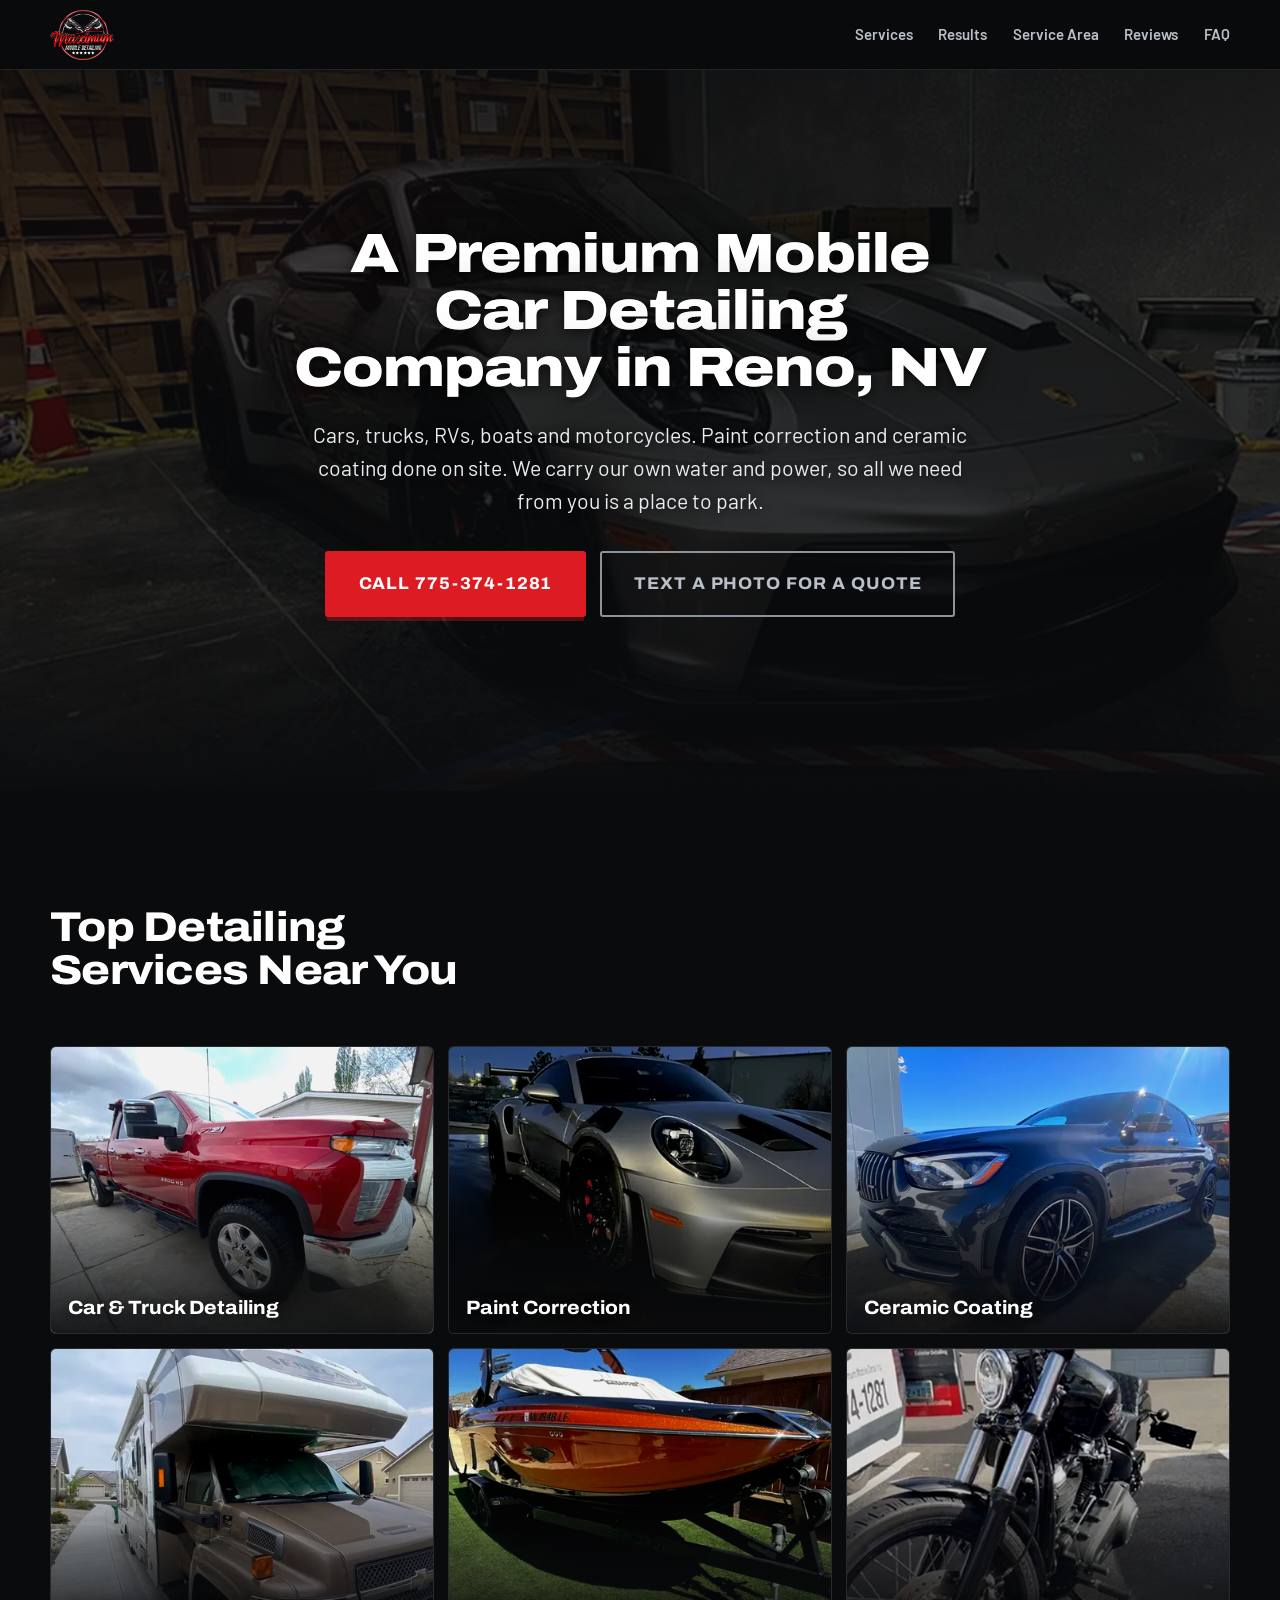
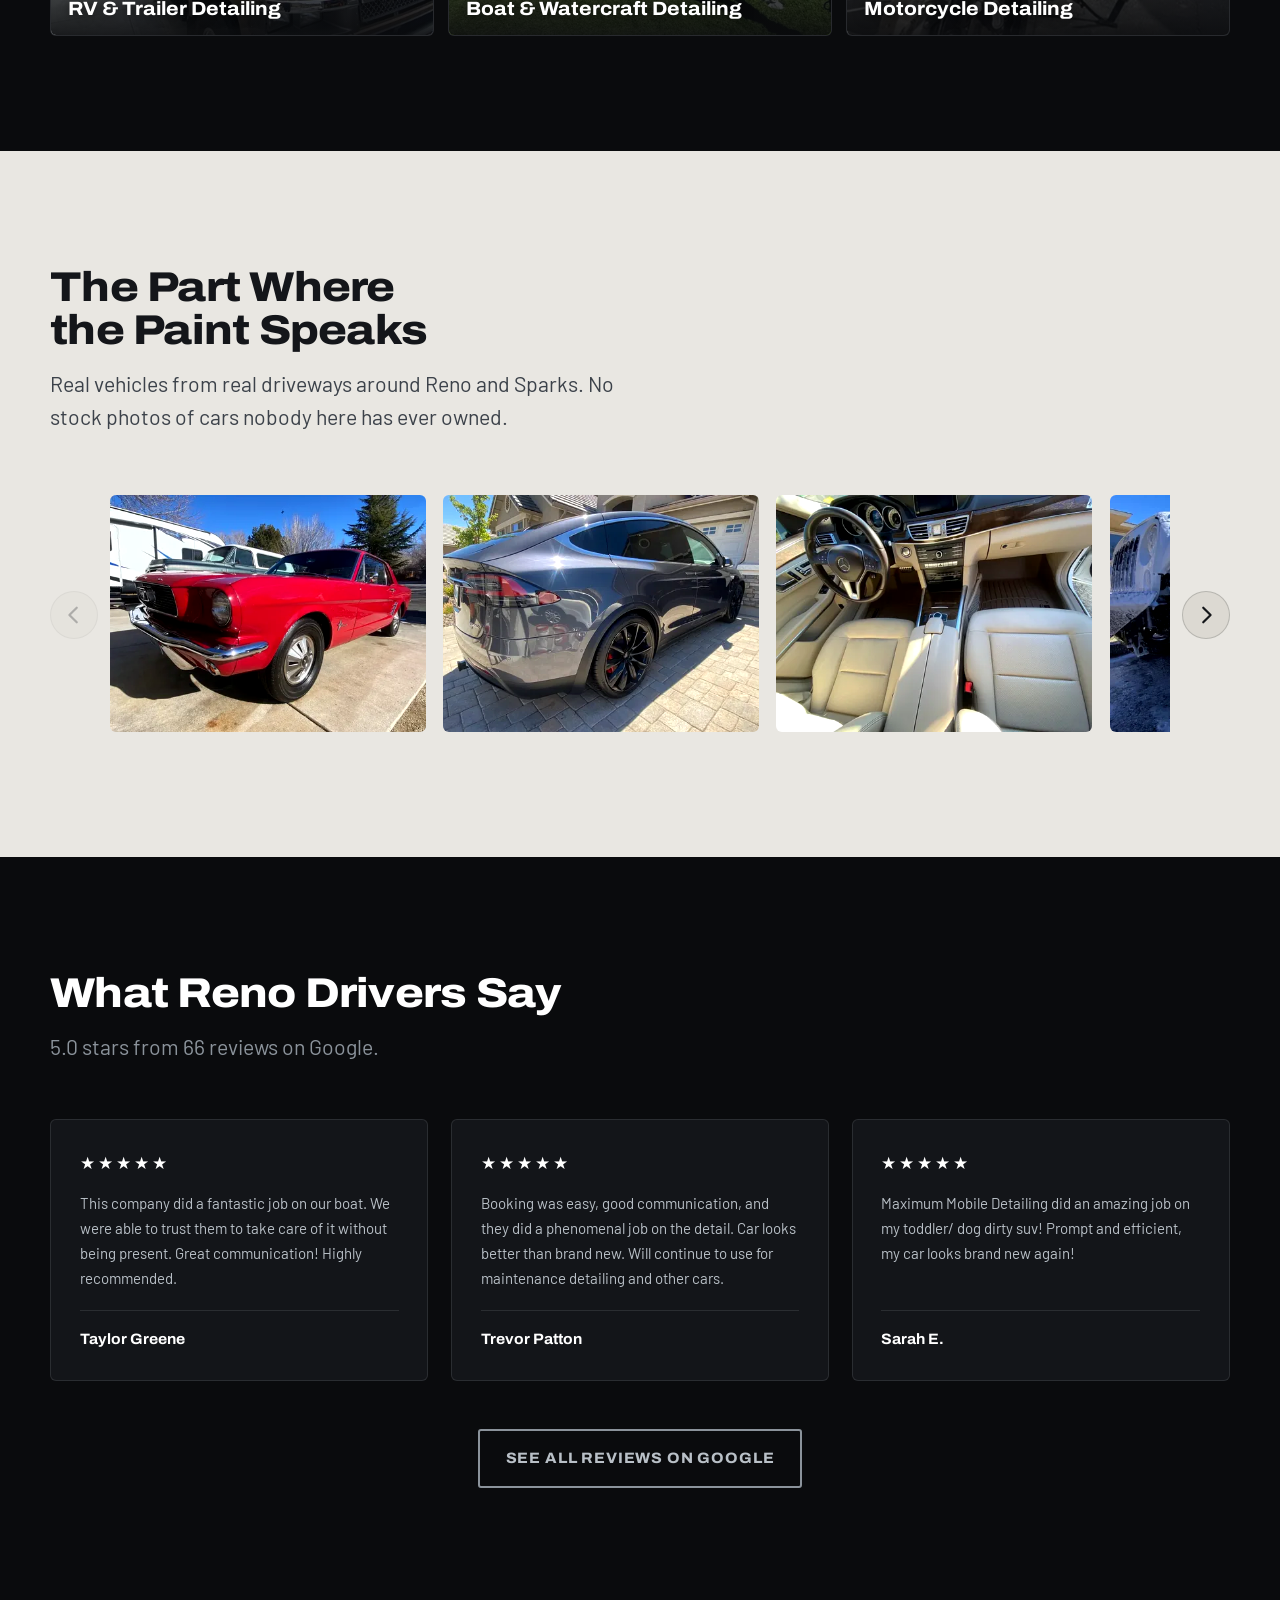
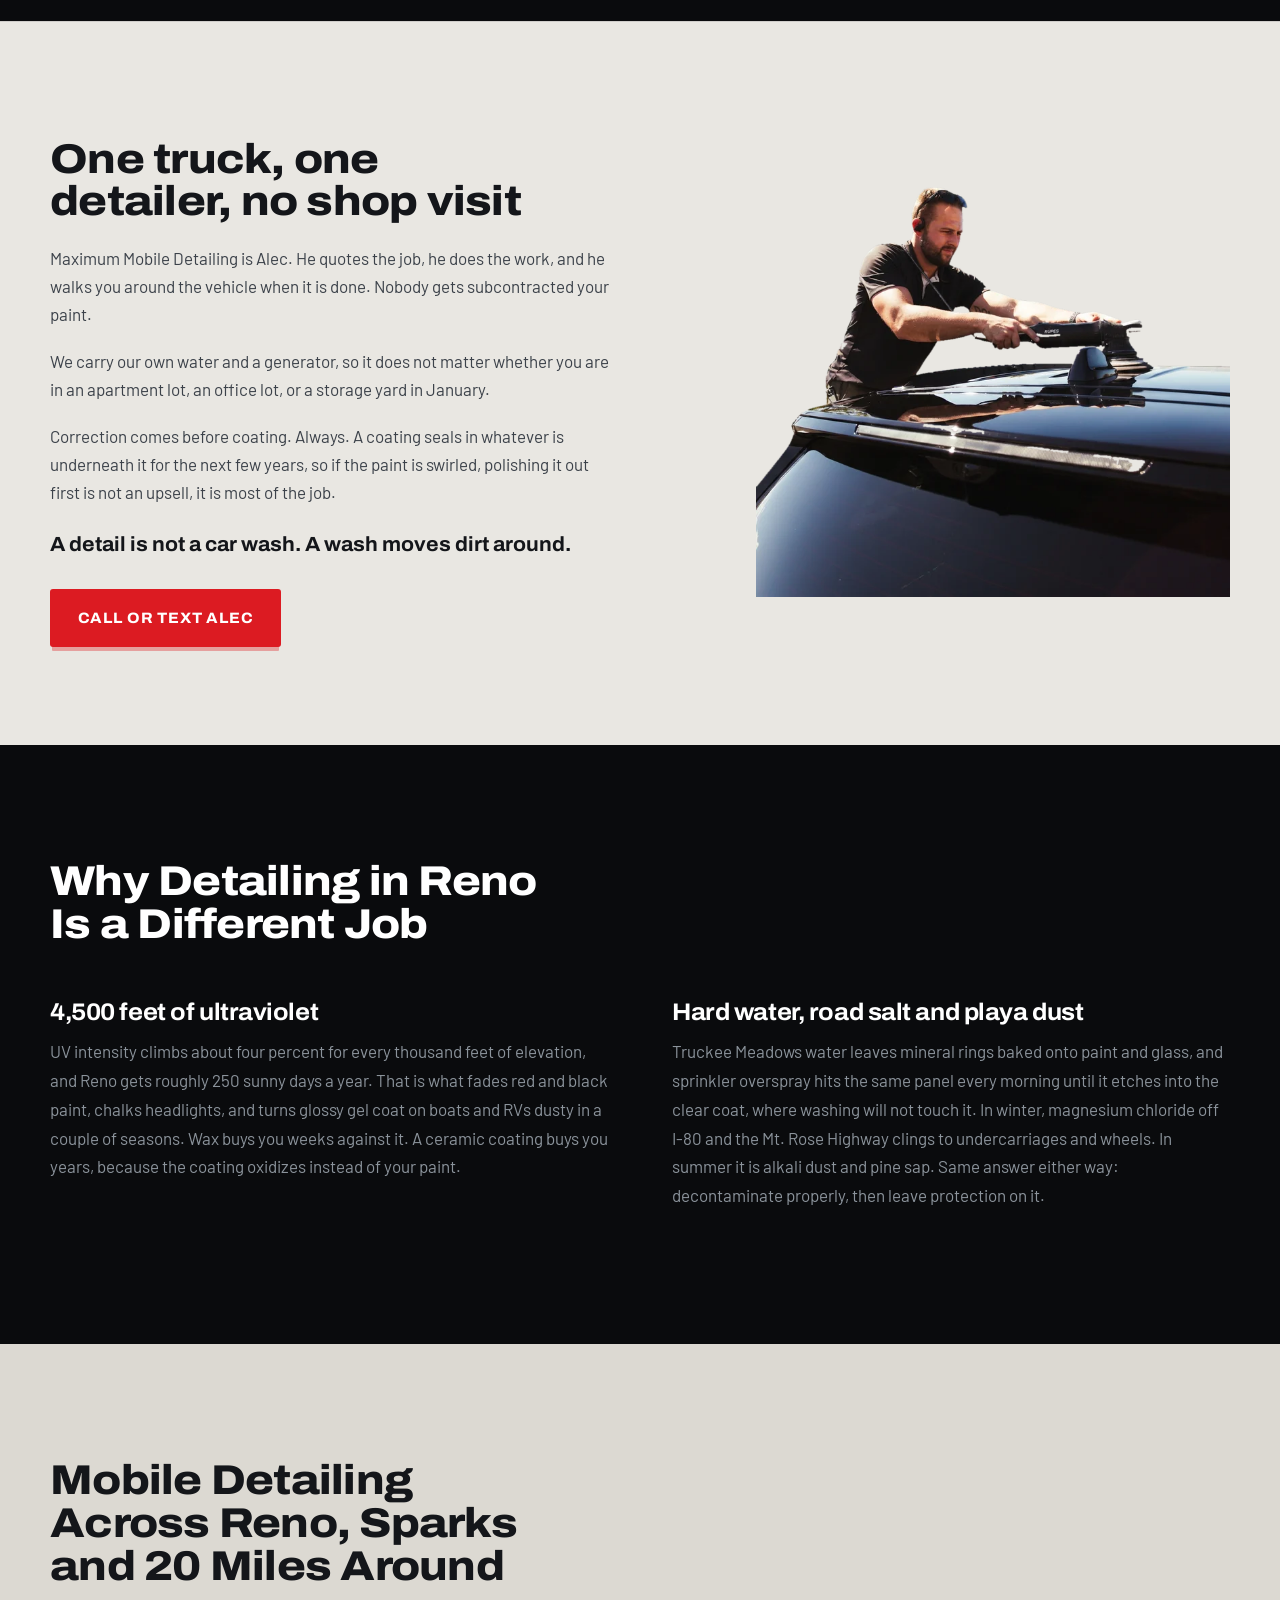
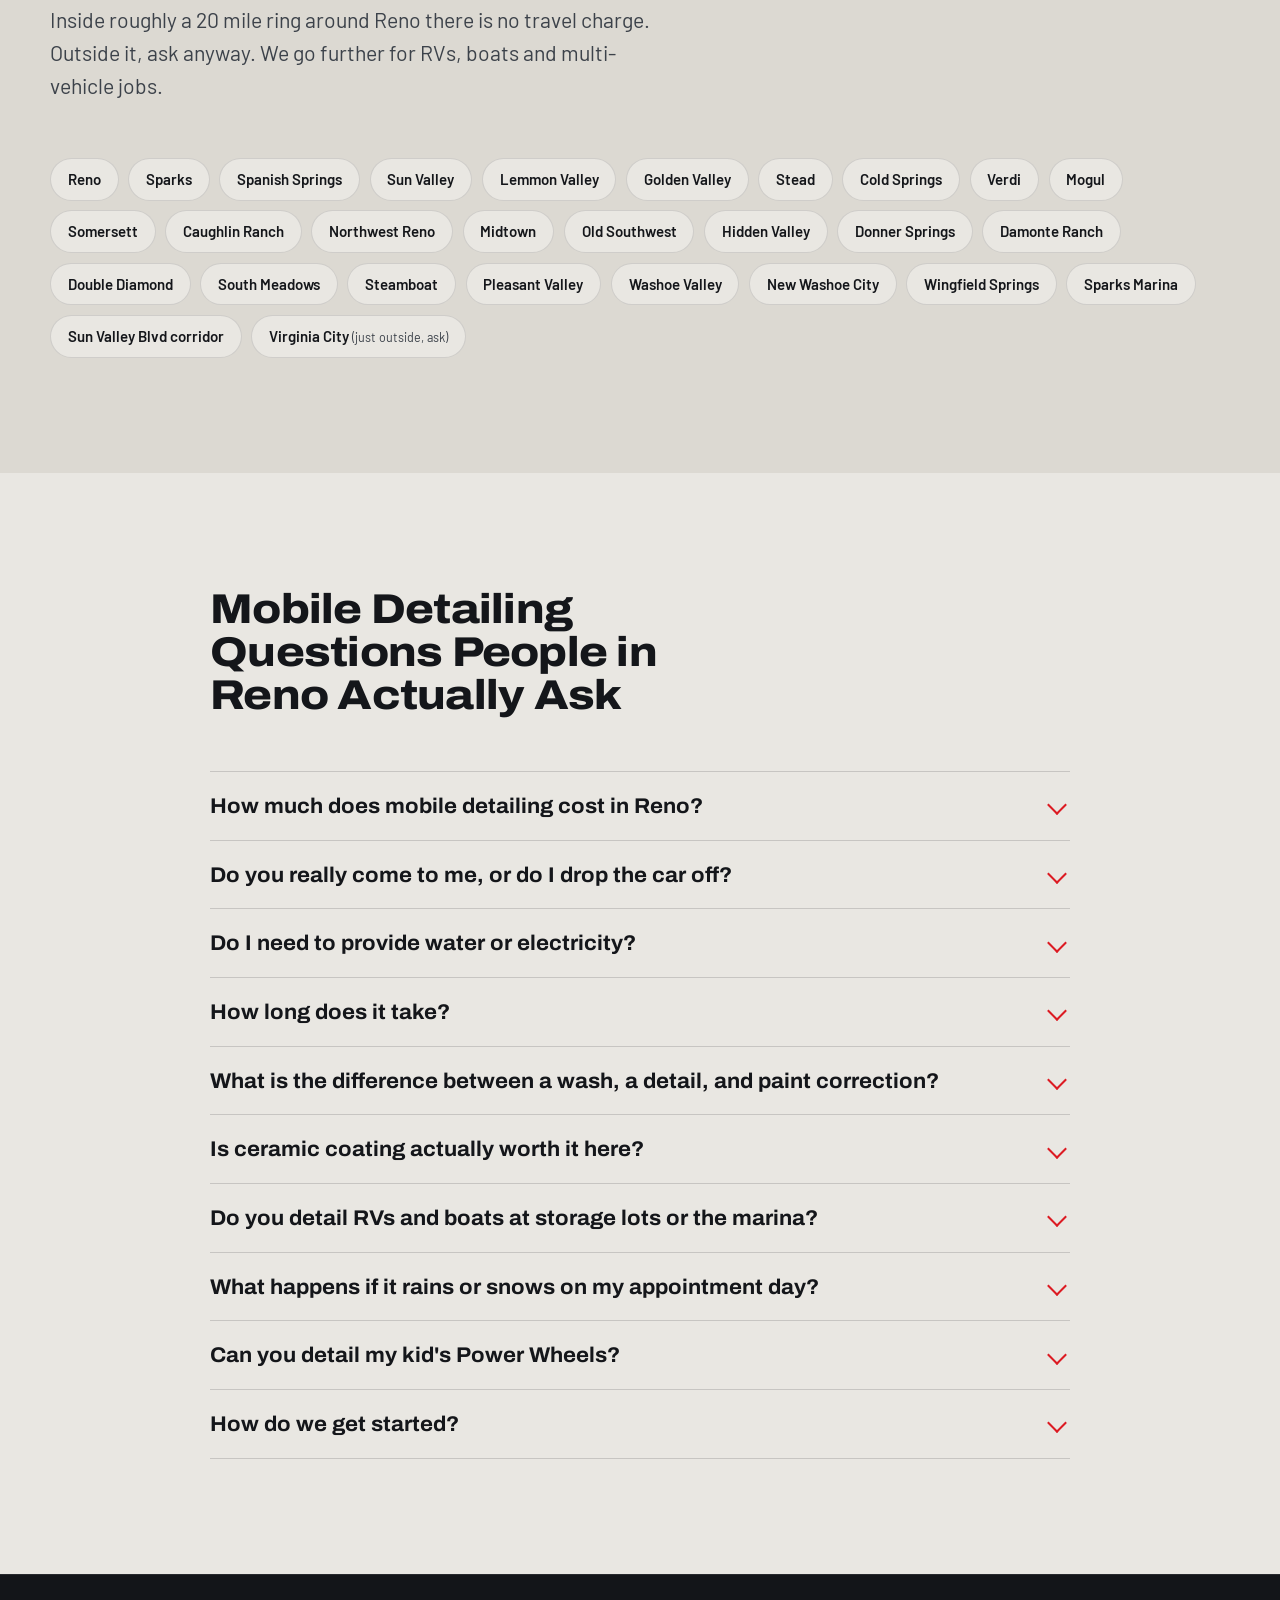
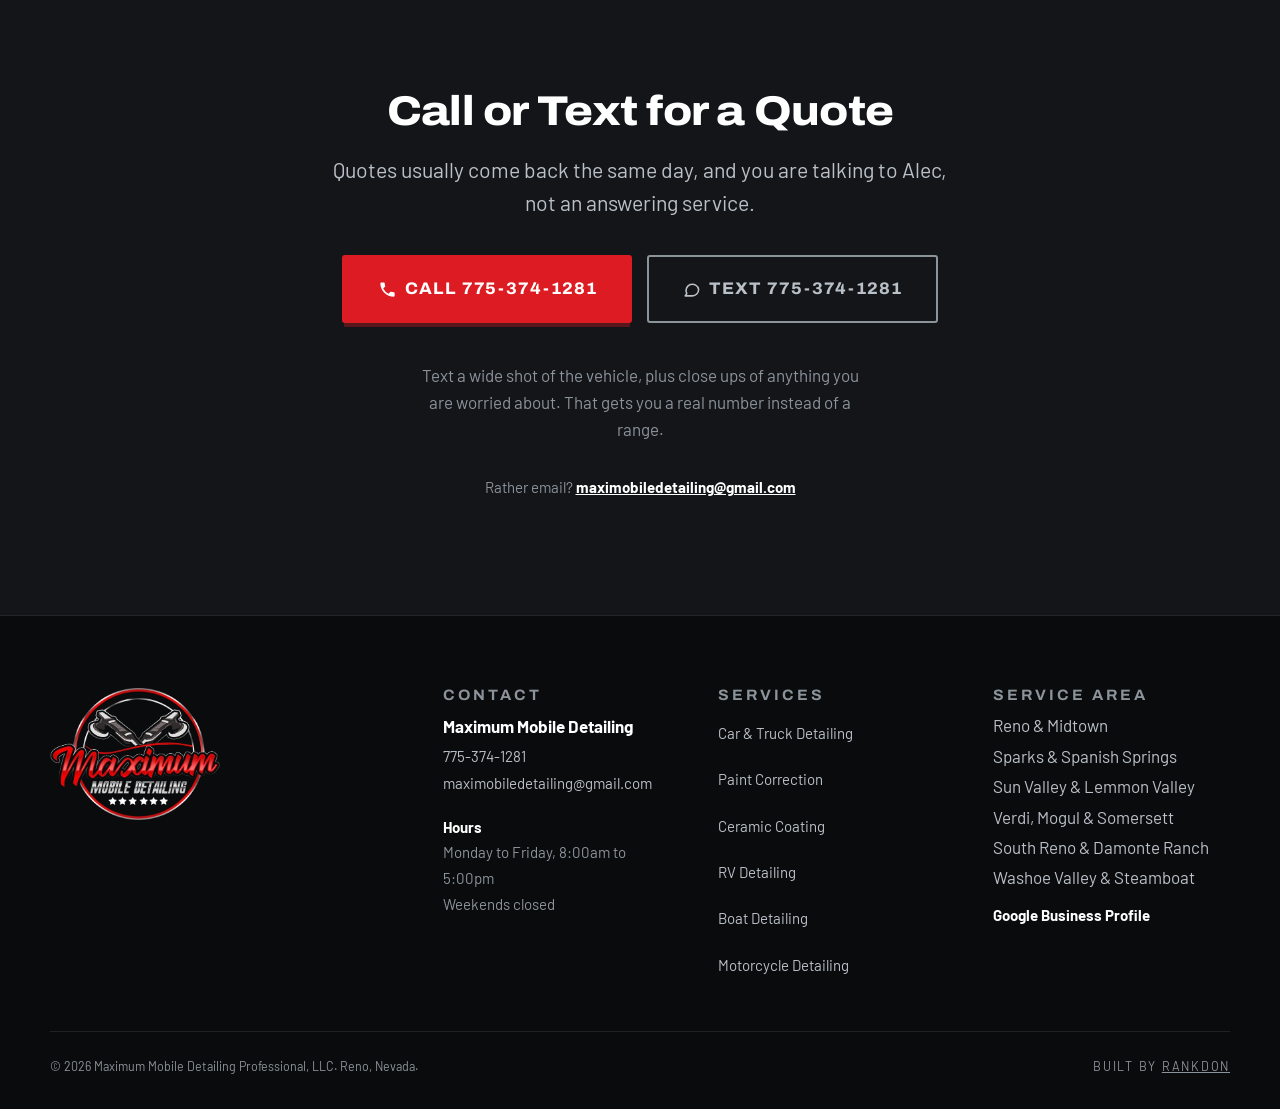
<file: index.html>
<!doctype html>
<html lang="en">
<head>
<meta charset="utf-8">
<meta name="viewport" content="width=device-width, initial-scale=1">

<!-- ============================================================
     MAXIMUM MOBILE DETAILING  ·  single-page site
     BEFORE YOU PUBLISH, do one find-and-replace:
       maximummobiledetail.com  ->  your real domain
     Everything else marked "TODO" is listed in TODO.md
     ============================================================ -->

<title>Mobile Car Detailing in Reno, NV | Maximum Mobile Detailing</title>
<meta name="description" content="Mobile car detailing in Reno and Sparks, NV. Paint correction, ceramic coating, RV, boat and motorcycle detailing at your driveway. Call 775-374-1281.">
<link rel="canonical" href="https://maximummobiledetail.com/">
<meta name="robots" content="index, follow, max-image-preview:large, max-snippet:-1">
<meta name="theme-color" content="#0A0B0D">
<meta name="geo.region" content="US-NV">
<meta name="geo.placename" content="Reno, Nevada">
<meta name="geo.position" content="39.5296;-119.8138">
<meta name="ICBM" content="39.5296, -119.8138">

<meta property="og:type" content="website">
<meta property="og:site_name" content="Maximum Mobile Detailing">
<meta property="og:locale" content="en_US">
<meta property="og:title" content="Mobile Car Detailing in Reno, NV | Maximum Mobile Detailing">
<meta property="og:description" content="Car, RV, boat and motorcycle detailing, paint correction and ceramic coating. We come to your driveway anywhere within 20 miles of Reno.">
<meta property="og:url" content="https://maximummobiledetail.com/">
<!-- TODO: shoot a real 1200x630 og-image (truck + a finished car). Logo is a stand-in. -->
<meta property="og:image" content="https://maximummobiledetail.com/assets/img/og-image.jpg">
<meta property="og:image:width" content="1200">
<meta property="og:image:height" content="630">
<meta property="og:image:alt" content="Maximum Mobile Detailing, Reno Nevada">
<meta name="twitter:card" content="summary_large_image">
<meta name="twitter:title" content="Mobile Car Detailing in Reno, NV | Maximum Mobile Detailing">
<meta name="twitter:description" content="Car, RV, boat and motorcycle detailing, paint correction and ceramic coating, at your driveway in Reno and Sparks.">
<meta name="twitter:image" content="https://maximummobiledetail.com/assets/img/og-image.jpg">

<link rel="icon" href="assets/img/favicon-32.png" sizes="32x32" type="image/png">
<link rel="icon" href="assets/img/icon-192.png" sizes="192x192" type="image/png">
<link rel="apple-touch-icon" href="assets/img/apple-touch-icon.png">
<link rel="manifest" href="site.webmanifest">

<link rel="preconnect" href="https://fonts.googleapis.com">
<link rel="preconnect" href="https://fonts.gstatic.com" crossorigin>
<link rel="preload" as="style" href="https://fonts.googleapis.com/css2?family=Archivo:wdth,wght@75..125,400..900&family=Barlow:wght@400;500;600;700&display=swap">
<link rel="stylesheet" href="https://fonts.googleapis.com/css2?family=Archivo:wdth,wght@75..125,400..900&family=Barlow:wght@400;500;600;700&display=swap">
<link rel="preload" as="image" href="assets/img/hero-900.webp" type="image/webp" imagesrcset="assets/img/hero-640.webp 640w, assets/img/hero-900.webp 900w, assets/img/hero-1280.webp 1280w" imagesizes="100vw" fetchpriority="high">
<link rel="stylesheet" href="styles.css">
</head>
<body>

<a class="skip" href="#main">Skip to content</a>

<header class="hdr" id="top">
  <div class="wrap hdr-in">
    <a class="brand" href="#top" aria-label="Maximum Mobile Detailing, home">
      <img src="assets/img/logo-mark.webp" alt="Maximum Mobile Detailing, Reno NV" width="64" height="50" fetchpriority="high">
    </a>
    <nav class="nav" aria-label="Main">
      <a href="#services">Services</a>
      <a href="#work">Results</a>
      <a href="#areas">Service Area</a>
      <a href="#reviews">Reviews</a>
      <a href="#faq">FAQ</a>
    </nav>
  </div>
</header>

<main id="main">

<!-- ===================== HERO ===================== -->
<section class="hero">
  <div class="hero-bg" aria-hidden="true">
    <img src="assets/img/hero-900.webp"
         srcset="assets/img/hero-640.webp 640w, assets/img/hero-900.webp 900w, assets/img/hero-1280.webp 1280w"
         sizes="100vw" alt="" width="640" height="480" fetchpriority="high" decoding="async">
  </div>
  <div class="hero-grid wrap">
    <div class="hero-copy">
      <h1 class="sweep">A Premium Mobile Car Detailing Company in Reno, NV</h1>
      <p class="lede">Cars, trucks, RVs, boats and motorcycles. Paint correction and ceramic coating done on site. We carry our own water and power, so all we need from you is a place to park.</p>
      <div class="hero-btns">
        <a class="btn btn-red btn-lg" href="tel:+17753741281">Call 775-374-1281</a>
        <a class="btn btn-ghost btn-lg" href="sms:+17753741281">Text a Photo for a Quote</a>
      </div>
    </div>

  </div>

</section>

<!-- ===================== SERVICES ===================== -->
<section class="services" id="services">
  <div class="wrap">
    <header class="sec-head">
      <h2>Top Detailing Services Near You</h2>
    </header>

    <div class="svc-grid">
      <figure class="svc" id="car-detailing">
        <img src="assets/img/svc-car-detailing.webp" srcset="assets/img/svc-car-detailing-480.webp 480w, assets/img/svc-car-detailing.webp 900w" sizes="(max-width: 760px) 92vw, (max-width: 1024px) 46vw, 31vw" alt="Red pickup truck detailed and parked in a Reno driveway" width="900" height="675" loading="lazy" decoding="async">
        <figcaption><h3>Car &amp; Truck Detailing</h3></figcaption>
      </figure>

      <figure class="svc" id="paint-correction">
        <img src="assets/img/svc-paint-correction-porsche.webp" srcset="assets/img/svc-paint-correction-porsche-480.webp 480w, assets/img/svc-paint-correction-porsche.webp 900w" sizes="(max-width: 760px) 92vw, (max-width: 1024px) 46vw, 31vw" alt="Porsche 911 GT3 RS after paint correction, Reno NV" width="900" height="675" loading="lazy" decoding="async">
        <figcaption><h3>Paint Correction</h3></figcaption>
      </figure>

      <figure class="svc" id="ceramic-coating">
        <img src="assets/img/svc-ceramic-coating.webp" srcset="assets/img/svc-ceramic-coating-480.webp 480w, assets/img/svc-ceramic-coating.webp 900w" sizes="(max-width: 760px) 92vw, (max-width: 1024px) 46vw, 31vw" alt="Black SUV with a ceramic coating reflecting the sky" width="900" height="675" loading="lazy" decoding="async">
        <figcaption><h3>Ceramic Coating</h3></figcaption>
      </figure>

      <figure class="svc" id="rv-detailing">
        <img src="assets/img/svc-rv-detailing.webp" srcset="assets/img/svc-rv-detailing-480.webp 480w, assets/img/svc-rv-detailing.webp 900w" sizes="(max-width: 760px) 92vw, (max-width: 1024px) 46vw, 31vw" alt="Class C motorhome detailed outside a house in Reno" width="900" height="675" loading="lazy" decoding="async">
        <figcaption><h3>RV &amp; Trailer Detailing</h3></figcaption>
      </figure>

      <figure class="svc" id="boat-detailing">
        <img src="assets/img/svc-boat-detailing.webp" srcset="assets/img/svc-boat-detailing-480.webp 480w, assets/img/svc-boat-detailing.webp 900w" sizes="(max-width: 760px) 92vw, (max-width: 1024px) 46vw, 31vw" alt="Wake boat detailed and polished on its trailer near Reno" width="900" height="675" loading="lazy" decoding="async">
        <figcaption><h3>Boat &amp; Watercraft Detailing</h3></figcaption>
      </figure>

      <figure class="svc" id="motorcycle-detailing">
        <img src="assets/img/svc-motorcycle-detailing.webp" srcset="assets/img/svc-motorcycle-detailing-480.webp 480w, assets/img/svc-motorcycle-detailing.webp 900w" sizes="(max-width: 760px) 92vw, (max-width: 1024px) 46vw, 31vw" alt="Motorcycle detailed alongside the Maximum Mobile Detailing van" width="900" height="675" loading="lazy" decoding="async">
        <figcaption><h3>Motorcycle Detailing</h3></figcaption>
      </figure>
    </div>

  </div>
</section>

<!-- ===================== RESULTS / PROOF ===================== -->
<section class="work" id="work">
  <div class="wrap">
    <header class="sec-head">
      <h2>The Part Where the Paint Speaks</h2>
      <p class="sec-sub">Real vehicles from real driveways around Reno and Sparks. No stock photos of cars nobody here has ever owned.</p>
    </header>
    <!-- Real job photos, pulled from the owner's picture set.
         Captions stay generic on purpose: add the real neighborhood back only
         where you actually know it. -->
    <div class="gal">
      <button class="gal-btn gal-prev" type="button" aria-label="Previous photos" aria-controls="gal-track">
        <svg viewBox="0 0 24 24" width="22" height="22" aria-hidden="true"><path fill="none" stroke="currentColor" stroke-width="2.4" stroke-linecap="round" stroke-linejoin="round" d="M15 4 7 12l8 8"/></svg>
      </button>
      <div class="gal-track" id="gal-track" tabindex="0" role="region" aria-label="Recent detailing jobs, scrollable">
        <figure class="gal-item">
          <img src="assets/img/gal-mustang.webp" srcset="assets/img/gal-mustang-480.webp 480w, assets/img/gal-mustang.webp 900w" sizes="(max-width: 760px) 84vw, (max-width: 1024px) 44vw, 31vw" alt="Classic Ford Mustang after a full exterior detail in Reno" width="900" height="675" loading="lazy" decoding="async">
        </figure>
        <figure class="gal-item">
          <img src="assets/img/gal-tesla-modelx.webp" srcset="assets/img/gal-tesla-modelx-480.webp 480w, assets/img/gal-tesla-modelx.webp 900w" sizes="(max-width: 760px) 84vw, (max-width: 1024px) 44vw, 31vw" alt="Tesla Model X with a mirror finish after paint correction" width="900" height="675" loading="lazy" decoding="async">
        </figure>
        <figure class="gal-item">
          <img src="assets/img/gal-mercedes-interior.webp" srcset="assets/img/gal-mercedes-interior-480.webp 480w, assets/img/gal-mercedes-interior.webp 900w" sizes="(max-width: 760px) 84vw, (max-width: 1024px) 44vw, 31vw" alt="Mercedes-Benz interior with the cream leather cleaned and conditioned" width="900" height="675" loading="lazy" decoding="async">
        </figure>
        <figure class="gal-item">
          <img src="assets/img/gal-jeep-foam.webp" srcset="assets/img/gal-jeep-foam-480.webp 480w, assets/img/gal-jeep-foam.webp 900w" sizes="(max-width: 760px) 84vw, (max-width: 1024px) 44vw, 31vw" alt="Jeep Wrangler covered in foam during a two bucket hand wash" width="900" height="675" loading="lazy" decoding="async">
        </figure>
        <figure class="gal-item">
          <img src="assets/img/gal-rangerover.webp" srcset="assets/img/gal-rangerover-480.webp 480w, assets/img/gal-rangerover.webp 900w" sizes="(max-width: 760px) 84vw, (max-width: 1024px) 44vw, 31vw" alt="Range Rover Sport detailed and polished in a Reno driveway" width="900" height="675" loading="lazy" decoding="async">
        </figure>
        <figure class="gal-item">
          <img src="assets/img/gal-classic-leather.webp" srcset="assets/img/gal-classic-leather-480.webp 480w, assets/img/gal-classic-leather.webp 900w" sizes="(max-width: 760px) 84vw, (max-width: 1024px) 44vw, 31vw" alt="Classic sedan rear seats with the leather cleaned and conditioned" width="900" height="675" loading="lazy" decoding="async">
        </figure>
      </div>
      <button class="gal-btn gal-next" type="button" aria-label="More photos" aria-controls="gal-track">
        <svg viewBox="0 0 24 24" width="22" height="22" aria-hidden="true"><path fill="none" stroke="currentColor" stroke-width="2.4" stroke-linecap="round" stroke-linejoin="round" d="m9 4 8 8-8 8"/></svg>
      </button>
    </div>
  </div>
</section>

<!-- ===================== REVIEWS =====================
     All three are REAL, quoted verbatim including punctuation.
     Taylor Greene and Trevor Patton were read directly off the Google Business
     Profile on 2026-08-20. Sarah E. came from the public Yahoo Local listing
     for the same phone number.
     The profile stands at 5.0 from 66 reviews, which is what the
     aggregateRating in the JSON-LD reports. Keep that count roughly current.
================================================================= -->
<section class="reviews" id="reviews">
  <div class="wrap">
    <header class="sec-head sec-head-dark">
      <h2>What Reno Drivers Say</h2>
      <p class="sec-sub">5.0 stars from 66 reviews on Google.</p>
    </header>
    <div class="rev-grid">
      <figure class="rev">
        <div class="stars" aria-label="5 out of 5 stars">&#9733;&#9733;&#9733;&#9733;&#9733;</div>
        <blockquote><p>This company did a fantastic job on our boat. We were able to trust them to take care of it without being present. Great communication! Highly recommended.</p></blockquote>
        <figcaption><b>Taylor Greene</b></figcaption>
      </figure>
      <figure class="rev">
        <div class="stars" aria-label="5 out of 5 stars">&#9733;&#9733;&#9733;&#9733;&#9733;</div>
        <blockquote><p>Booking was easy, good communication, and they did a phenomenal job on the detail. Car looks better than brand new. Will continue to use for maintenance detailing and other cars.</p></blockquote>
        <figcaption><b>Trevor Patton</b></figcaption>
      </figure>
      <figure class="rev">
        <div class="stars" aria-label="5 out of 5 stars">&#9733;&#9733;&#9733;&#9733;&#9733;</div>
        <blockquote><p>Maximum Mobile Detailing did an amazing job on my toddler/ dog dirty suv! Prompt and efficient, my car looks brand new again!</p></blockquote>
        <figcaption><b>Sarah E.</b></figcaption>
      </figure>
    </div>
    <p class="work-cta"><a class="btn btn-ghost" href="https://maps.app.goo.gl/LtkzTo9ieZpAZNnz8" target="_blank" rel="noopener">See all reviews on Google</a></p>
  </div>
</section>

<!-- ===================== WHY US ===================== -->
<section class="who" id="who">
  <div class="wrap who-grid">
    <div class="who-copy">
      <h2>One truck, one detailer, no shop visit</h2>
      <p>Maximum Mobile Detailing is Alec. He quotes the job, he does the work, and he walks you around the vehicle when it is done. Nobody gets subcontracted your paint.</p>
      <p>We carry our own water and a generator, so it does not matter whether you are in an apartment lot, an office lot, or a storage yard in January.</p>
      <p>Correction comes before coating. Always. A coating seals in whatever is underneath it for the next few years, so if the paint is swirled, polishing it out first is not an upsell, it is most of the job.</p>
      <p class="who-kicker">A detail is not a car wash. A wash moves dirt around.</p>
      <a class="btn btn-red" href="#quote">Call or text Alec</a>
    </div>
    <figure class="who-photo">
      <img src="assets/img/alec-polishing-1000.webp"
           srcset="assets/img/alec-polishing-700.webp 700w, assets/img/alec-polishing-1000.webp 1000w"
           sizes="(max-width: 1024px) 90vw, 470px" alt="Alec of Maximum Mobile Detailing machine polishing the roof of a black car with a RUPES polisher" width="1000" height="865" loading="lazy" decoding="async">
    </figure>
  </div>
</section>



<!-- ===================== EDUCATION ===================== -->
<section class="edu" id="why">
  <div class="wrap edu-in">
    <header class="sec-head sec-head-dark">
      <h2>Why Detailing in Reno Is a Different Job</h2>
    </header>
    <div class="edu-cols">
      <div>
        <h3>4,500 feet of ultraviolet</h3>
        <p>UV intensity climbs about four percent for every thousand feet of elevation, and Reno gets roughly 250 sunny days a year. That is what fades red and black paint, chalks headlights, and turns glossy gel coat on boats and RVs dusty in a couple of seasons. Wax buys you weeks against it. A ceramic coating buys you years, because the coating oxidizes instead of your paint.</p>
      </div>
      <div>
        <h3>Hard water, road salt and playa dust</h3>
        <p>Truckee Meadows water leaves mineral rings baked onto paint and glass, and sprinkler overspray hits the same panel every morning until it etches into the clear coat, where washing will not touch it. In winter, magnesium chloride off I-80 and the Mt. Rose Highway clings to undercarriages and wheels. In summer it is alkali dust and pine sap. Same answer either way: decontaminate properly, then leave protection on it.</p>
      </div>
    </div>
  </div>
</section>

<!-- ===================== SERVICE AREA ===================== -->
<section class="areas" id="areas">
  <div class="wrap">
    <header class="sec-head">
      <h2>Mobile Detailing Across Reno, Sparks and 20 Miles Around</h2>
      <p class="sec-sub">Inside roughly a 20 mile ring around Reno there is no travel charge. Outside it, ask anyway. We go further for RVs, boats and multi-vehicle jobs.</p>
    </header>
    <ul class="area-list">
      <li>Reno</li><li>Sparks</li><li>Spanish Springs</li><li>Sun Valley</li><li>Lemmon Valley</li><li>Golden Valley</li><li>Stead</li><li>Cold Springs</li><li>Verdi</li><li>Mogul</li><li>Somersett</li><li>Caughlin Ranch</li><li>Northwest Reno</li><li>Midtown</li><li>Old Southwest</li><li>Hidden Valley</li><li>Donner Springs</li><li>Damonte Ranch</li><li>Double Diamond</li><li>South Meadows</li><li>Steamboat</li><li>Pleasant Valley</li><li>Washoe Valley</li><li>New Washoe City</li><li>Wingfield Springs</li><li>Sparks Marina</li><li>Sun Valley Blvd corridor</li><li>Virginia City <small>(just outside, ask)</small></li>
    </ul>
  </div>
</section>

<!-- ===================== FAQ ===================== -->
<section class="faq" id="faq">
  <div class="wrap faq-in">
    <header class="sec-head">
      <h2>Mobile Detailing Questions People in Reno Actually Ask</h2>
    </header>

    <details class="qa"><summary>How much does mobile detailing cost in Reno?</summary><div class="qa-a">
      <p>Every job gets its own quote, because condition drives the number more than vehicle size does. A car detailed twice a year and one that has not been touched in five years are two different afternoons, and RVs and boats are quoted by the foot. Rather than post a price that turns out to be wrong for your vehicle, we look at it first. Text a couple of photos to <a href="sms:+17753741281">775-374-1281</a> and you get a real figure back, usually the same day, with no obligation.</p></div></details>

    <details class="qa"><summary>Do you really come to me, or do I drop the car off?</summary><div class="qa-a">
      <p>We come to you. Everything on this page happens at your house, your office, your storage lot or the marina. There is no shop to drive to and no shuttle ride. That is the entire point of the business.</p></div></details>

    <details class="qa"><summary>Do I need to provide water or electricity?</summary><div class="qa-a">
      <p>No. The truck carries its own water and its own power. If you want to offer a spigot we will happily use it, but nothing about the job depends on it. This is why we can work at apartment complexes and office lots where there is no hose within a hundred yards.</p></div></details>

    <details class="qa"><summary>How long does it take?</summary><div class="qa-a">
      <p>A full car or truck detail runs two to five hours depending on condition, and a motorcycle is one to three. Paint correction is a one to two day job because the polishing itself is slow and there is no way to rush it without leaving marks. Ceramic coating runs one to two days with the vehicle staying put and dry while it cures. RVs and boats vary a lot with length and oxidation. You get a time estimate with your quote, before anything is booked.</p></div></details>


    <details class="qa"><summary>What is the difference between a wash, a detail, and paint correction?</summary><div class="qa-a">
      <p>A wash removes loose dirt. A detail removes what a wash cannot: bonded contamination in the paint, brake dust welded to the wheels, grime in the seams and jambs, and everything ground into the carpet and upholstery. Paint correction is a separate operation that removes damage from inside the clear coat itself, which is where swirl marks, spider webbing and water spot etching live. Wax and sealant hide those temporarily. Correction removes them.</p></div></details>

    <details class="qa"><summary>Is ceramic coating actually worth it here?</summary><div class="qa-a">
      <p>In Reno, more so than most places. The elevation and the sun count are what kill paint here, and a coating is a sacrificial UV barrier that takes it instead. The other half of the value is maintenance: a coated car washes in a fraction of the time because nothing sticks. That said, it is not magic. It does not stop rock chips and it does not mean you never wash the car again. If your paint is already heavily swirled, the correction underneath is the bigger part of the bill and the bigger part of the result.</p></div></details>



    <details class="qa"><summary>Do you detail RVs and boats at storage lots or the marina?</summary><div class="qa-a">
      <p>Regularly. Most RV and boat work happens exactly there, because that is where the thing lives. All we need is permission from the facility and room to work around the unit. If your storage yard has rules about washing on site, tell us up front and we will work with them.</p></div></details>


    <details class="qa"><summary>What happens if it rains or snows on my appointment day?</summary><div class="qa-a">
      <p>We call you and move it, at no charge. Nothing good comes from correcting or coating paint in bad weather, and a wash in a snowstorm is a waste of your money. Interior work can often go ahead if there is covered space available.</p></div></details>


    <details class="qa"><summary>Can you detail my kid's Power Wheels?</summary><div class="qa-a">
      <p>If it has paint, we can polish it. Bring it out when we do the real car and we will not charge you for it. No ceramic coating on a Power Wheels, though. There has to be a line somewhere.</p></div></details>

    <details class="qa"><summary>How do we get started?</summary><div class="qa-a">
      <p>Call or text <a href="tel:+17753741281">775-374-1281</a> with your vehicle and a couple of photos. You get a quote back, usually the same day and at the latest within one business day. If it works, we pick a date. No deposit for standard details.</p></div></details>
  </div>
</section>

<!-- ===================== CALL / TEXT ===================== -->
<section class="contact" id="quote">
  <div class="wrap contact-in">
    <h2>Call or Text for a Quote</h2>
    <p class="contact-lede">Quotes usually come back the same day, and you are talking to Alec, not an answering service.</p>

    <div class="contact-btns">
      <a class="btn btn-red btn-xl" href="tel:+17753741281">
        <svg aria-hidden="true" viewBox="0 0 24 24" width="19" height="19"><path fill="currentColor" d="M6.6 10.8a15.1 15.1 0 0 0 6.6 6.6l2.2-2.2a1 1 0 0 1 1-.24 11.4 11.4 0 0 0 3.6.58 1 1 0 0 1 1 1V20a1 1 0 0 1-1 1A17 17 0 0 1 3 4a1 1 0 0 1 1-1h3.5a1 1 0 0 1 1 1c0 1.25.2 2.46.57 3.6a1 1 0 0 1-.25 1z"/></svg>
        Call 775-374-1281
      </a>
      <a class="btn btn-ghost btn-xl" href="sms:+17753741281">
        <svg aria-hidden="true" viewBox="0 0 24 24" width="19" height="19"><path fill="none" stroke="currentColor" stroke-width="2" stroke-linejoin="round" d="M21 12a8 8 0 0 1-8 8H4l2-3a8 8 0 1 1 15-5z"/></svg>
        Text 775-374-1281
      </a>
    </div>

    <p class="contact-note">Text a wide shot of the vehicle, plus close ups of anything you are worried about. That gets you a real number instead of a range.</p>

    <p class="contact-alt">Rather email? <a href="mailto:maximobiledetailing@gmail.com">maximobiledetailing@gmail.com</a></p>
  </div>
</section>

</main>

<footer class="ftr">
  <div class="wrap ftr-in">
    <div class="ftr-brand">
      <img src="assets/img/logo-mark.webp" alt="Maximum Mobile Detailing logo" width="150" height="117" loading="lazy" decoding="async">
    </div>

    <div class="ftr-nap">
      <h3>Contact</h3>
      <p class="nap">
        <b>Maximum Mobile Detailing</b><br>
        <a href="tel:+17753741281">775-374-1281</a><br>
        <a href="mailto:maximobiledetailing@gmail.com">maximobiledetailing@gmail.com</a>
      </p>
      <p class="hours"><b>Hours</b><br>Monday to Friday, 8:00am to 5:00pm<br>Weekends closed</p>
    </div>

    <div class="ftr-links">
      <h3>Services</h3>
      <ul>
        <li><a href="#car-detailing">Car &amp; Truck Detailing</a></li>
        <li><a href="#paint-correction">Paint Correction</a></li>
        <li><a href="#ceramic-coating">Ceramic Coating</a></li>
        <li><a href="#rv-detailing">RV Detailing</a></li>
        <li><a href="#boat-detailing">Boat Detailing</a></li>
        <li><a href="#motorcycle-detailing">Motorcycle Detailing</a></li>
      </ul>
    </div>

    <div class="ftr-links">
      <h3>Service Area</h3>
      <ul>
        <li>Reno &amp; Midtown</li><li>Sparks &amp; Spanish Springs</li><li>Sun Valley &amp; Lemmon Valley</li><li>Verdi, Mogul &amp; Somersett</li><li>South Reno &amp; Damonte Ranch</li><li>Washoe Valley &amp; Steamboat</li>
      </ul>
      <p class="ftr-social"><a href="https://maps.app.goo.gl/LtkzTo9ieZpAZNnz8" target="_blank" rel="noopener">Google Business Profile</a></p>
    </div>
  </div>

  <div class="wrap ftr-btm">
    <div class="ftr-end">
      <p class="copy">&copy; <span id="yr">2026</span> Maximum Mobile Detailing Professional, LLC. Reno, Nevada.</p>
      <p class="credit">Built by <a href="https://rankdon.com" target="_blank" rel="noopener">Rankdon</a></p>
    </div>
  </div>
</footer>

<div class="stickybar" aria-label="Quick contact">
  <a class="sb-call" href="sms:+17753741281">Text Us</a>
  <a class="sb-quote" href="tel:+17753741281" aria-label="Call Maximum Mobile Detailing at 775-374-1281">Call Us</a>
</div>


<!-- ============ STRUCTURED DATA ============
     LocalBusiness/AutoWash + Service catalog + FAQPage.
     No prices anywhere: the site quotes every job.
     aggregateRating is REAL: 5.0 from 66 reviews, read off the Google Business
     Profile on 2026-08-20. Keep the count roughly current or drop the block.
     Everything else here is verified: legal name and founding date from the
     state/BBB listings, hours and area from the GBP.
     No postalCode: the GBP is a service area business and hides the street address,
     so publishing one here would be a NAP mismatch. areaServed carries the coverage.
========================================== -->
<script type="application/ld+json">
{
 "@context": "https://schema.org",
 "@graph": [
  {
   "@type": [
    "LocalBusiness",
    "AutoWash"
   ],
   "@id": "https://maximummobiledetail.com/#business",
   "name": "Maximum Mobile Detailing",
   "alternateName": "Maximum Mobile Detailing Reno",
   "description": "Mobile detailing in Reno, Nevada. Car, truck, RV, boat and motorcycle detailing, paint correction and ceramic coating performed at the customer's home, office or storage lot across Reno, Sparks and roughly 20 miles around.",
   "url": "https://maximummobiledetail.com/",
   "telephone": "+1-775-374-1281",
   "email": "maximobiledetailing@gmail.com",
   "image": [
    "https://maximummobiledetail.com/assets/img/og-image.jpg",
    "https://maximummobiledetail.com/assets/img/svc-car-detailing.webp",
    "https://maximummobiledetail.com/assets/img/svc-ceramic-coating.webp"
   ],
   "logo": {
    "@type": "ImageObject",
    "url": "https://maximummobiledetail.com/assets/img/logo-512.png",
    "width": 512,
    "height": 512
   },
   "currenciesAccepted": "USD",
   "paymentAccepted": "Cash, Credit Card, Debit Card",
   "priceRange": "$$",
   "founder": {
    "@type": "Person",
    "name": "Alec"
   },
   "address": {
    "@type": "PostalAddress",
    "addressLocality": "Reno",
    "addressRegion": "NV",
    "addressCountry": "US"
   },
   "geo": {
    "@type": "GeoCoordinates",
    "latitude": 39.5296,
    "longitude": -119.8138
   },
   "hasMap": "https://maps.app.goo.gl/LtkzTo9ieZpAZNnz8",
   "areaServed": [
    {
     "@type": "City",
     "name": "Reno",
     "containedInPlace": {
      "@type": "State",
      "name": "Nevada"
     }
    },
    {
     "@type": "City",
     "name": "Sparks",
     "containedInPlace": {
      "@type": "State",
      "name": "Nevada"
     }
    },
    {
     "@type": "City",
     "name": "Spanish Springs",
     "containedInPlace": {
      "@type": "State",
      "name": "Nevada"
     }
    },
    {
     "@type": "City",
     "name": "Sun Valley",
     "containedInPlace": {
      "@type": "State",
      "name": "Nevada"
     }
    },
    {
     "@type": "City",
     "name": "Lemmon Valley",
     "containedInPlace": {
      "@type": "State",
      "name": "Nevada"
     }
    },
    {
     "@type": "City",
     "name": "Golden Valley",
     "containedInPlace": {
      "@type": "State",
      "name": "Nevada"
     }
    },
    {
     "@type": "City",
     "name": "Stead",
     "containedInPlace": {
      "@type": "State",
      "name": "Nevada"
     }
    },
    {
     "@type": "City",
     "name": "Cold Springs",
     "containedInPlace": {
      "@type": "State",
      "name": "Nevada"
     }
    },
    {
     "@type": "City",
     "name": "Verdi",
     "containedInPlace": {
      "@type": "State",
      "name": "Nevada"
     }
    },
    {
     "@type": "City",
     "name": "Mogul",
     "containedInPlace": {
      "@type": "State",
      "name": "Nevada"
     }
    },
    {
     "@type": "City",
     "name": "Somersett",
     "containedInPlace": {
      "@type": "State",
      "name": "Nevada"
     }
    },
    {
     "@type": "City",
     "name": "Caughlin Ranch",
     "containedInPlace": {
      "@type": "State",
      "name": "Nevada"
     }
    },
    {
     "@type": "City",
     "name": "Hidden Valley",
     "containedInPlace": {
      "@type": "State",
      "name": "Nevada"
     }
    },
    {
     "@type": "City",
     "name": "Damonte Ranch",
     "containedInPlace": {
      "@type": "State",
      "name": "Nevada"
     }
    },
    {
     "@type": "City",
     "name": "Double Diamond",
     "containedInPlace": {
      "@type": "State",
      "name": "Nevada"
     }
    },
    {
     "@type": "City",
     "name": "South Meadows",
     "containedInPlace": {
      "@type": "State",
      "name": "Nevada"
     }
    },
    {
     "@type": "City",
     "name": "Steamboat",
     "containedInPlace": {
      "@type": "State",
      "name": "Nevada"
     }
    },
    {
     "@type": "City",
     "name": "Pleasant Valley",
     "containedInPlace": {
      "@type": "State",
      "name": "Nevada"
     }
    },
    {
     "@type": "City",
     "name": "Washoe Valley",
     "containedInPlace": {
      "@type": "State",
      "name": "Nevada"
     }
    },
    {
     "@type": "City",
     "name": "New Washoe City",
     "containedInPlace": {
      "@type": "State",
      "name": "Nevada"
     }
    },
    {
     "@type": "City",
     "name": "Wingfield Springs",
     "containedInPlace": {
      "@type": "State",
      "name": "Nevada"
     }
    }
   ],
   "serviceArea": {
    "@type": "GeoCircle",
    "geoMidpoint": {
     "@type": "GeoCoordinates",
     "latitude": 39.5296,
     "longitude": -119.8138
    },
    "geoRadius": "32186"
   },
   "openingHoursSpecification": [
    {
     "@type": "OpeningHoursSpecification",
     "dayOfWeek": [
      "Monday",
      "Tuesday",
      "Wednesday",
      "Thursday",
      "Friday"
     ],
     "opens": "08:00",
     "closes": "17:00"
    }
   ],
   "sameAs": [
    "https://maps.app.goo.gl/LtkzTo9ieZpAZNnz8",
    "https://www.facebook.com/p/Maximum-Mobile-Detailing-Professional-LLC-100063727698675/",
    "https://www.instagram.com/maximum.mobile.detailing/",
    "https://www.yelp.com/biz/maximum-mobile-detailing-professional-reno",
    "https://www.bbb.org/us/nv/reno/profile/auto-detailing/maximum-mobile-detailing-professional-llc-1166-90036873"
   ],
   "knowsAbout": [
    "Mobile detailing",
    "Paint correction",
    "Ceramic coating",
    "RV detailing",
    "Boat detailing",
    "Motorcycle detailing"
   ],
   "hasOfferCatalog": {
    "@type": "OfferCatalog",
    "name": "Mobile Detailing Services in Reno NV",
    "itemListElement": [
     {
      "@type": "Offer",
      "itemOffered": {
       "@type": "Service",
       "name": "Car and Truck Detailing",
       "description": "Full interior and exterior mobile detailing for cars, trucks and SUVs, including hand wash, clay bar decontamination, sealant, steam extraction and leather care.",
       "serviceType": "Car and Truck Detailing",
       "provider": {
        "@id": "https://maximummobiledetail.com/#business"
       },
       "areaServed": {
        "@type": "GeoCircle",
        "geoMidpoint": {
         "@type": "GeoCoordinates",
         "latitude": 39.5296,
         "longitude": -119.8138
        },
        "geoRadius": "32186"
       },
       "url": "https://maximummobiledetail.com/#car-detailing"
      },
      "availability": "https://schema.org/InStock"
     },
     {
      "@type": "Offer",
      "itemOffered": {
       "@type": "Service",
       "name": "Paint Correction",
       "description": "Machine polishing to permanently remove swirl marks, spider webbing, water spot etching and light scratches from automotive clear coat.",
       "serviceType": "Paint Correction",
       "provider": {
        "@id": "https://maximummobiledetail.com/#business"
       },
       "areaServed": {
        "@type": "GeoCircle",
        "geoMidpoint": {
         "@type": "GeoCoordinates",
         "latitude": 39.5296,
         "longitude": -119.8138
        },
        "geoRadius": "32186"
       },
       "url": "https://maximummobiledetail.com/#paint-correction"
      },
      "availability": "https://schema.org/InStock"
     },
     {
      "@type": "Offer",
      "itemOffered": {
       "@type": "Service",
       "name": "Ceramic Coating",
       "description": "Professional ceramic coating application that bonds to the clear coat and provides multi-year UV and chemical protection with hydrophobic behavior.",
       "serviceType": "Ceramic Coating",
       "provider": {
        "@id": "https://maximummobiledetail.com/#business"
       },
       "areaServed": {
        "@type": "GeoCircle",
        "geoMidpoint": {
         "@type": "GeoCoordinates",
         "latitude": 39.5296,
         "longitude": -119.8138
        },
        "geoRadius": "32186"
       },
       "url": "https://maximummobiledetail.com/#ceramic-coating"
      },
      "availability": "https://schema.org/InStock"
     },
     {
      "@type": "Offer",
      "itemOffered": {
       "@type": "Service",
       "name": "RV Detailing",
       "description": "Mobile RV and trailer detailing including black streak and oxidation removal, gel coat polishing, roof cleaning and full interior detail.",
       "serviceType": "RV Detailing",
       "provider": {
        "@id": "https://maximummobiledetail.com/#business"
       },
       "areaServed": {
        "@type": "GeoCircle",
        "geoMidpoint": {
         "@type": "GeoCoordinates",
         "latitude": 39.5296,
         "longitude": -119.8138
        },
        "geoRadius": "32186"
       },
       "url": "https://maximummobiledetail.com/#rv-detailing"
      },
      "availability": "https://schema.org/InStock"
     },
     {
      "@type": "Offer",
      "itemOffered": {
       "@type": "Service",
       "name": "Boat Detailing",
       "description": "Mobile boat and watercraft detailing including waterline stain removal, gel coat compounding and polishing, and vinyl seat cleaning.",
       "serviceType": "Boat Detailing",
       "provider": {
        "@id": "https://maximummobiledetail.com/#business"
       },
       "areaServed": {
        "@type": "GeoCircle",
        "geoMidpoint": {
         "@type": "GeoCoordinates",
         "latitude": 39.5296,
         "longitude": -119.8138
        },
        "geoRadius": "32186"
       },
       "url": "https://maximummobiledetail.com/#boat-detailing"
      },
      "availability": "https://schema.org/InStock"
     },
     {
      "@type": "Offer",
      "itemOffered": {
       "@type": "Service",
       "name": "Motorcycle Detailing",
       "description": "Mobile motorcycle detailing including chrome and aluminum polishing, chain and engine degreasing, leather care and paint sealing.",
       "serviceType": "Motorcycle Detailing",
       "provider": {
        "@id": "https://maximummobiledetail.com/#business"
       },
       "areaServed": {
        "@type": "GeoCircle",
        "geoMidpoint": {
         "@type": "GeoCoordinates",
         "latitude": 39.5296,
         "longitude": -119.8138
        },
        "geoRadius": "32186"
       },
       "url": "https://maximummobiledetail.com/#motorcycle-detailing"
      },
      "availability": "https://schema.org/InStock"
     }
    ]
   },
   "legalName": "Maximum Mobile Detailing Professional, LLC",
   "foundingDate": "2020-05-01",
   "aggregateRating": {
    "@type": "AggregateRating",
    "ratingValue": "5.0",
    "reviewCount": 66,
    "bestRating": "5",
    "worstRating": "1"
   },
   "contactPoint": [
    {
     "@type": "ContactPoint",
     "telephone": "+1-775-374-1281",
     "contactType": "customer service",
     "areaServed": "US-NV",
     "availableLanguage": "English"
    }
   ],
   "review": [
    {
     "@type": "Review",
     "author": {"@type": "Person", "name": "Taylor Greene"},
     "reviewRating": {"@type": "Rating", "ratingValue": "5", "bestRating": "5", "worstRating": "1"},
     "reviewBody": "This company did a fantastic job on our boat. We were able to trust them to take care of it without being present. Great communication! Highly recommended.",
     "itemReviewed": {"@id": "https://maximummobiledetail.com/#business"}
    },
    {
     "@type": "Review",
     "author": {"@type": "Person", "name": "Trevor Patton"},
     "reviewRating": {"@type": "Rating", "ratingValue": "5", "bestRating": "5", "worstRating": "1"},
     "reviewBody": "Booking was easy, good communication, and they did a phenomenal job on the detail. Car looks better than brand new. Will continue to use for maintenance detailing and other cars.",
     "itemReviewed": {"@id": "https://maximummobiledetail.com/#business"}
    },
    {
     "@type": "Review",
     "author": {"@type": "Person", "name": "Sarah E."},
     "reviewRating": {"@type": "Rating", "ratingValue": "5", "bestRating": "5", "worstRating": "1"},
     "reviewBody": "Maximum Mobile Detailing did an amazing job on my toddler/ dog dirty suv! Prompt and efficient, my car looks brand new again!",
     "itemReviewed": {"@id": "https://maximummobiledetail.com/#business"}
    }
   ],
   "slogan": "We come to you.",
   "additionalType": "https://en.wikipedia.org/wiki/Auto_detailing",
   "isAccessibleForFree": false
  },
  {
   "@type": "WebSite",
   "@id": "https://maximummobiledetail.com/#website",
   "url": "https://maximummobiledetail.com/",
   "name": "Maximum Mobile Detailing",
   "publisher": {
    "@id": "https://maximummobiledetail.com/#business"
   },
   "inLanguage": "en-US",
   "description": "Mobile detailing in Reno, Nevada. Car, truck, RV, boat and motorcycle detailing, paint correction and ceramic coating performed at the customer's home, office or storage lot across Reno, Sparks and roughly 20 miles around."
  },
  {
   "@type": "WebPage",
   "@id": "https://maximummobiledetail.com/#webpage",
   "url": "https://maximummobiledetail.com/",
   "name": "Mobile Car Detailing in Reno, NV | Maximum Mobile Detailing",
   "isPartOf": {
    "@id": "https://maximummobiledetail.com/#website"
   },
   "about": {
    "@id": "https://maximummobiledetail.com/#business"
   },
   "primaryImageOfPage": {
    "@type": "ImageObject",
    "url": "https://maximummobiledetail.com/assets/img/og-image.jpg"
   },
   "inLanguage": "en-US",
   "description": "Mobile detailing in Reno and Sparks. Car, RV, boat and motorcycle detailing, paint correction and ceramic coating at your driveway.",
   "datePublished": "2026-08-21",
   "dateModified": "2026-09-04",
   "breadcrumb": {
    "@type": "BreadcrumbList",
    "itemListElement": [
     {
      "@type": "ListItem",
      "position": 1,
      "name": "Home",
      "item": "https://maximummobiledetail.com/"
     }
    ]
   }
  },
  {
   "@type": "FAQPage",
   "@id": "https://maximummobiledetail.com/#faq",
   "mainEntity": [
    {
     "@type": "Question",
     "name": "How much does mobile detailing cost in Reno?",
     "acceptedAnswer": {
      "@type": "Answer",
      "text": "Every job gets its own quote, because condition drives the number more than vehicle size does. A car detailed twice a year and one that has not been touched in five years are two different afternoons, and RVs and boats are quoted by the foot. Rather than post a price that turns out to be wrong for your vehicle, we look at it first. Text a couple of photos to 775-374-1281 and you get a real figure back, usually the same day, with no obligation."
     }
    },
    {
     "@type": "Question",
     "name": "Do you really come to me, or do I drop the car off?",
     "acceptedAnswer": {
      "@type": "Answer",
      "text": "We come to you. Everything on this page happens at your house, your office, your storage lot or the marina. There is no shop to drive to and no shuttle ride. That is the entire point of the business."
     }
    },
    {
     "@type": "Question",
     "name": "Do I need to provide water or electricity?",
     "acceptedAnswer": {
      "@type": "Answer",
      "text": "No. The truck carries its own water and its own power. If you want to offer a spigot we will happily use it, but nothing about the job depends on it. This is why we can work at apartment complexes and office lots where there is no hose within a hundred yards."
     }
    },
    {
     "@type": "Question",
     "name": "How long does it take?",
     "acceptedAnswer": {
      "@type": "Answer",
      "text": "A full car or truck detail runs two to five hours depending on condition, and a motorcycle is one to three. Paint correction is a one to two day job because the polishing itself is slow and there is no way to rush it without leaving marks. Ceramic coating runs one to two days with the vehicle staying put and dry while it cures. RVs and boats vary a lot with length and oxidation. You get a time estimate with your quote, before anything is booked."
     }
    },
    {
     "@type": "Question",
     "name": "What is the difference between a wash, a detail, and paint correction?",
     "acceptedAnswer": {
      "@type": "Answer",
      "text": "A wash removes loose dirt. A detail removes what a wash cannot: bonded contamination in the paint, brake dust welded to the wheels, grime in the seams and jambs, and everything ground into the carpet and upholstery. Paint correction is a separate operation that removes damage from inside the clear coat itself, which is where swirl marks, spider webbing and water spot etching live. Wax and sealant hide those temporarily. Correction removes them."
     }
    },
    {
     "@type": "Question",
     "name": "Is ceramic coating actually worth it here?",
     "acceptedAnswer": {
      "@type": "Answer",
      "text": "In Reno, more so than most places. The elevation and the sun count are what kill paint here, and a coating is a sacrificial UV barrier that takes it instead. The other half of the value is maintenance: a coated car washes in a fraction of the time because nothing sticks. That said, it is not magic. It does not stop rock chips and it does not mean you never wash the car again. If your paint is already heavily swirled, the correction underneath is the bigger part of the bill and the bigger part of the result."
     }
    },
    {
     "@type": "Question",
     "name": "Do you detail RVs and boats at storage lots or the marina?",
     "acceptedAnswer": {
      "@type": "Answer",
      "text": "Regularly. Most RV and boat work happens exactly there, because that is where the thing lives. All we need is permission from the facility and room to work around the unit. If your storage yard has rules about washing on site, tell us up front and we will work with them."
     }
    },
    {
     "@type": "Question",
     "name": "What happens if it rains or snows on my appointment day?",
     "acceptedAnswer": {
      "@type": "Answer",
      "text": "We call you and move it, at no charge. Nothing good comes from correcting or coating paint in bad weather, and a wash in a snowstorm is a waste of your money. Interior work can often go ahead if there is covered space available."
     }
    },
    {
     "@type": "Question",
     "name": "Can you detail my kid's Power Wheels?",
     "acceptedAnswer": {
      "@type": "Answer",
      "text": "If it has paint, we can polish it. Bring it out when we do the real car and we will not charge you for it. No ceramic coating on a Power Wheels, though. There has to be a line somewhere."
     }
    },
    {
     "@type": "Question",
     "name": "How do we get started?",
     "acceptedAnswer": {
      "@type": "Answer",
      "text": "Call or text 775-374-1281 with your vehicle and a couple of photos. You get a quote back, usually the same day and at the latest within one business day. If it works, we pick a date. No deposit for standard details."
     }
    }
   ]
  }
 ]
}
</script>

<script src="script.js" defer></script>
</body>
</html>
</file>
<file: styles.css>
/* ==========================================================================
   MAXIMUM MOBILE DETAILING
   Palette pulled from the shop logo and nothing else: black, red script,
   chrome lettering. Red is reserved for calls to action so they carry weight.
   Signature device: the "gloss sweep", the band of light that rolls across
   a freshly polished panel. It sweeps the H1 once on load.
   ========================================================================== */

:root{
  --jet:#0A0B0D;
  --jet-2:#131519;
  --jet-3:#1C1F25;
  --concrete:#E9E7E2;
  --concrete-2:#DCD9D2;
  --chrome:#B9C0C7;
  --chrome-dim:#8B939B;
  --ink:#14161A;
  --ink-2:#3C424A;
  --max-red:#DC1B22;
  --red-hot:#F5262E;

  --ff-d:"Archivo","Helvetica Neue",Arial,sans-serif;
  --ff-b:"Barlow","Helvetica Neue",Arial,sans-serif;

  /* 1.25 scale off 1.0625rem */
  --t-xs:.78rem; --t-sm:.94rem; --t-b:1.0625rem; --t-lg:1.33rem;
  --t-h4:1.5rem; --t-h3:1.85rem; --t-h2:2.6rem; --t-h1:3.45rem;

  --sp:clamp(1.25rem,4vw,2rem);
  --sec:clamp(4rem,9vw,7.5rem);
  --wrap:1180px;
  --r:3px;              /* deliberately tight radius, like badge edges */
  --r-lg:6px;
}

*,*::before,*::after{box-sizing:border-box}
html{-webkit-text-size-adjust:100%}
@media (prefers-reduced-motion:no-preference){html{scroll-behavior:smooth}}
body{
  margin:0; background:var(--jet); color:var(--chrome);
  font:400 var(--t-b)/1.65 var(--ff-b);
  -webkit-font-smoothing:antialiased; overflow-x:hidden;
  overflow-wrap:break-word;
}
img,svg{max-width:100%;height:auto;display:block}
a{color:inherit}
h1,h2,h3{
  font-family:var(--ff-d); margin:0 0 .5em;
  font-variation-settings:"wdth" 112,"wght" 800;
  letter-spacing:-.018em; line-height:1.03; text-wrap:balance;
}
h1{font-size:var(--t-h1)}
h2{font-size:var(--t-h2)}
h3{font-size:var(--t-h3);font-variation-settings:"wdth" 106,"wght" 700}
p{margin:0 0 1.1em}
.wrap{width:min(100% - (var(--sp)*2),var(--wrap));margin-inline:auto}
.vh{position:absolute!important;width:1px;height:1px;padding:0;margin:-1px;overflow:hidden;clip:rect(0 0 0 0);white-space:nowrap;border:0}
:focus-visible{outline:3px solid var(--max-red);outline-offset:3px;border-radius:2px}
.skip{position:absolute;left:-9999px;top:0;z-index:200;background:var(--max-red);color:#fff;padding:.7rem 1.1rem;font-weight:700}
.skip:focus{left:.5rem;top:.5rem}
::selection{background:var(--max-red);color:#fff}

/* ---------- shared bits ---------- */

.btn{
  display:inline-flex;align-items:center;justify-content:center;gap:.5rem;
  font-family:var(--ff-d);font-variation-settings:"wdth" 104,"wght" 750;
  font-size:var(--t-sm);letter-spacing:.055em;text-transform:uppercase;
  text-decoration:none;padding:.92rem 1.6rem;border-radius:var(--r);
  border:2px solid transparent;cursor:pointer;min-height:48px;
  transition:transform .16s ease,background .16s ease,border-color .16s ease,box-shadow .16s ease;
}
.btn-red{background:var(--max-red);color:#fff;box-shadow:0 6px 0 -2px rgba(220,27,34,.35)}
.btn-red:hover{background:var(--red-hot);transform:translateY(-2px);box-shadow:0 10px 0 -3px rgba(220,27,34,.4)}
.btn-red:active{transform:translateY(0)}
.btn-ghost{border-color:var(--chrome-dim);color:var(--chrome);background:transparent}
.btn-ghost:hover{border-color:var(--chrome);background:rgba(185,192,199,.09);transform:translateY(-2px)}
.btn-lg{padding:1.05rem 2rem;font-size:var(--t-b)}
.btn-block{width:100%}


.sec-head{max-width:60ch;margin-bottom:clamp(2rem,5vw,3.4rem)}
.sec-head h2{margin-top:0}
.sec-head h2{margin-bottom:.4em}
.sec-sub{font-size:var(--t-lg);line-height:1.55;color:var(--ink-2)}
.sec-head-dark .sec-sub{color:var(--chrome-dim)}

/* ==========================================================================
   HEADER
   ========================================================================== */
.hdr{
  position:sticky;top:0;z-index:100;
  background:rgba(10,11,13,.86);backdrop-filter:blur(12px);
  border-bottom:1px solid rgba(185,192,199,.14);
}
.hdr-in{display:flex;align-items:center;gap:1.4rem;padding:.6rem 0;min-height:68px}
.brand{display:flex;align-items:center;gap:.7rem;text-decoration:none;flex:none}
.brand img{width:auto;height:50px}
.nav{display:flex;gap:1.6rem;margin-left:auto}
.nav a{
  text-decoration:none;font-size:var(--t-sm);font-weight:600;color:var(--chrome);
  padding:.4rem 0;position:relative;white-space:nowrap;
}
.nav a::after{content:"";position:absolute;left:0;right:100%;bottom:0;height:2px;background:var(--max-red);transition:right .22s ease}
.nav a:hover::after,.nav a:focus-visible::after{right:0}

/* ==========================================================================
   HERO
   ========================================================================== */
.hero{position:relative;padding:clamp(2rem,4.5vw,3.4rem) 0 clamp(3rem,6vw,4.5rem);overflow:hidden;isolation:isolate}
/* full bleed photo behind the hero. the scrim is heaviest top and bottom:
   top so the headline holds, bottom so it hands off to the dark section. */
.hero-bg{position:absolute;inset:0;z-index:-2;overflow:hidden}
.hero-bg img{
  width:100%;height:100%;object-fit:cover;object-position:52% 56%;
  /* the source is only 640px wide, so it gets scaled up. a hair of blur turns
     the upscaling mush into something that reads as shallow depth of field. */
  filter:blur(.6px) saturate(1.04);transform:scale(1.03);
}
.hero::before{
  content:"";position:absolute;inset:0;z-index:-1;pointer-events:none;
  background:
    radial-gradient(72% 60% at 50% 44%,rgba(10,11,13,.74),rgba(10,11,13,.5) 70%,rgba(10,11,13,.3)),
    linear-gradient(180deg,rgba(10,11,13,.8) 0%,rgba(10,11,13,.48) 32%,rgba(10,11,13,.62) 66%,rgba(10,11,13,.97) 100%),
    radial-gradient(64% 56% at 18% 14%,rgba(220,27,34,.16),transparent 62%);
}
.hero-grid{position:relative;z-index:2;display:grid;place-items:center;text-align:center;
  min-height:min(66vh,600px);padding-block:clamp(2rem,5vw,3.4rem)}
.hero h1{color:#fff;text-shadow:0 2px 12px rgba(0,0,0,.7),0 4px 44px rgba(0,0,0,.55);margin:0 0 .4em;font-variation-settings:"wdth" 118,"wght" 850;max-width:17ch;margin-inline:auto}
.lede{font-size:var(--t-lg);line-height:1.55;color:#E8ECEF;text-shadow:0 1px 10px rgba(0,0,0,.8);max-width:56ch;margin-inline:auto}
.hero-btns{display:flex;flex-wrap:wrap;justify-content:center;gap:.85rem;margin:2.1rem 0 0}

/* the sweep: one orchestrated moment on load */
@media (prefers-reduced-motion:no-preference){
  .sweep{
    background-image:linear-gradient(100deg,#fff 0 42%,#fff 42%,rgba(255,255,255,.55) 47%,#fff 52% 100%);
    background-size:280% 100%;background-position:180% 0;
    -webkit-background-clip:text;background-clip:text;color:transparent;
    animation:sweep 1.5s cubic-bezier(.3,.7,.3,1) .35s both;
  }
  @keyframes sweep{from{background-position:180% 0}to{background-position:-40% 0}}
  .hero-copy>*{animation:rise .7s cubic-bezier(.22,.75,.3,1) both}
  .hero-copy>*:nth-child(1){animation-delay:.04s}
  .hero-copy>*:nth-child(2){animation-delay:.10s}
  .hero-copy>*:nth-child(3){animation-delay:.18s}
  .hero-copy>*:nth-child(4){animation-delay:.26s}
  .hero-copy>*:nth-child(5){animation-delay:.34s}
  @keyframes rise{from{opacity:0;transform:translateY(16px)}to{opacity:1;transform:none}}
}



/* ==========================================================================
   LIGHT SECTIONS
   ========================================================================== */
.who,.work,.areas,.faq{background:var(--concrete);color:var(--ink-2);padding-block:var(--sec)}
.areas{background:var(--concrete-2)}
.who h2,.work h2,.seg h2,.areas h2,.faq h2,.who h3,.seg h3{color:var(--ink)}
.who{padding-bottom:calc(var(--sec) * .85);border-top:1px solid rgba(20,22,26,.12)}
.who-grid{display:grid;grid-template-columns:1.15fr .85fr;gap:clamp(2rem,5vw,4.5rem);align-items:center}
.who-copy p{max-width:56ch}
.who-kicker{
  font-family:var(--ff-d);font-variation-settings:"wdth" 104,"wght" 700;
  font-size:1.28rem;line-height:1.32;color:var(--ink);max-width:24ch;
  margin:1.6rem 0 1.9rem;
}
.who-photo{margin:0;align-self:center}
.who-photo img{width:100%;height:auto}

/* ==========================================================================
   SERVICES (dark)
   ========================================================================== */
.services{background:var(--jet);padding-block:var(--sec)}
.services .sec-sub{color:var(--chrome-dim)}
.services h2,.services h3{color:#fff}
.svc-grid{display:grid;grid-template-columns:repeat(3,1fr);gap:.85rem}
.svc{
  position:relative;margin:0;aspect-ratio:4/3;overflow:hidden;
  border-radius:var(--r-lg);background:var(--jet-2);
  border:1px solid rgba(185,192,199,.12);
}
.svc img,.svc-ph{width:100%;height:100%;object-fit:cover;display:block}
.svc img{
  filter:contrast(1.08) saturate(1.12) brightness(.95);
  transition:filter .45s ease,transform .5s cubic-bezier(.22,.75,.3,1);
}
.svc:hover img{filter:contrast(1.04) saturate(1.14) brightness(1.03)}
.svc-ph{
  background:
    repeating-linear-gradient(115deg,rgba(185,192,199,.05) 0 14px,transparent 14px 28px),
    linear-gradient(150deg,var(--jet-3),var(--jet));
}
/* scrim only where the label sits, so the photo stays a photo */
.svc::after{
  content:"";position:absolute;inset:0;pointer-events:none;
  background:linear-gradient(180deg,transparent 42%,rgba(10,11,13,.55) 70%,rgba(10,11,13,.92) 100%);
}
.svc figcaption h3{font:inherit;margin:0;color:inherit;letter-spacing:inherit;font-variation-settings:inherit}
.svc figcaption{
  position:absolute;left:1.05rem;right:1.05rem;bottom:.9rem;z-index:1;
  font-family:var(--ff-d);font-variation-settings:"wdth" 108,"wght" 750;
  font-size:clamp(1.02rem,1.5vw,1.2rem);line-height:1.15;color:#fff;
  text-shadow:0 1px 12px rgba(0,0,0,.7);
}
.svc img{transition:transform .5s cubic-bezier(.22,.75,.3,1)}
.svc:hover img{transform:scale(1.04)}

/* ==========================================================================
   WORK / PROOF
   ========================================================================== */
.gal{position:relative;display:flex;align-items:center;gap:.75rem}
.gal-track{
  display:flex;gap:1.1rem;overflow-x:auto;scroll-snap-type:x mandatory;
  scroll-behavior:smooth;scroll-padding-inline:0;padding:.4rem .25rem .6rem;
  scrollbar-width:none;-ms-overflow-style:none;flex:1;min-width:0;
}
.gal-track::-webkit-scrollbar{display:none}
.gal-track:focus-visible{outline:3px solid var(--max-red);outline-offset:4px;border-radius:var(--r-lg)}
.gal-item{
  margin:0;flex:0 0 clamp(258px,30%,382px);scroll-snap-align:start;
}
.gal-item img{
  border-radius:var(--r-lg);
  filter:contrast(1.06) saturate(1.06) brightness(1.03);
  transition:filter .45s ease;
}
.gal-item:hover img{filter:contrast(1.02) saturate(1.1) brightness(1.06)}
.gal-ph{
  aspect-ratio:4/3;border-radius:var(--r-lg);display:grid;place-items:center;
  background:
    repeating-linear-gradient(115deg,rgba(233,231,226,.045) 0 14px,transparent 14px 28px),
    linear-gradient(150deg,var(--jet-3),var(--jet));
  border:1px solid rgba(20,22,26,.18);
  box-shadow:0 18px 40px -26px rgba(0,0,0,.7);
}
.gal-ph span{
  font-family:var(--ff-d);font-variation-settings:"wdth" 118,"wght" 800;
  font-size:var(--t-sm);letter-spacing:.2em;text-transform:uppercase;color:var(--chrome-dim);
}
.gal-btn{
  flex:none;width:48px;height:48px;border-radius:50%;cursor:pointer;
  display:grid;place-items:center;color:var(--ink);
  background:var(--concrete-2);border:1px solid rgba(20,22,26,.18);
  transition:background .16s,color .16s,border-color .16s,opacity .16s;
}
.gal-btn:hover{background:var(--max-red);border-color:var(--max-red);color:#fff}
.gal-btn[disabled]{opacity:.28;cursor:default;pointer-events:none}
.work-cta{margin-top:clamp(2rem,4vw,3rem);text-align:center}

/* ==========================================================================
   EDUCATION
   ========================================================================== */
.edu{background:var(--jet);padding-block:var(--sec)}
.edu h2,.edu h3{color:#fff}
.edu-cols{display:grid;grid-template-columns:1fr 1fr;gap:clamp(2rem,5vw,4rem)}
.edu-cols h3{font-size:var(--t-h4);margin-top:0}
.edu-cols>div>h3:not(:first-child){margin-top:2.2rem}
.edu-cols p{color:var(--chrome-dim);line-height:1.7}

/* ==========================================================================
   AREAS
   ========================================================================== */
.area-list{
  list-style:none;margin:0;padding:0;
  display:flex;flex-wrap:wrap;gap:.6rem;
}
.area-list li{
  background:var(--concrete);border:1px solid rgba(20,22,26,.12);border-radius:100px;
  padding:.5rem 1.05rem;font-size:var(--t-sm);font-weight:600;color:var(--ink);
}
.area-list li small{font-weight:400;color:var(--ink-2)}

/* ==========================================================================
   REVIEWS
   ========================================================================== */
.reviews{background:var(--jet);padding-block:var(--sec)}
.reviews h2{color:#fff}
.rev-grid{display:grid;grid-template-columns:repeat(3,1fr);gap:1.4rem}
.rev{
  margin:0;background:var(--jet-2);border:1px solid rgba(185,192,199,.14);
  border-radius:var(--r-lg);padding:1.8rem;display:flex;flex-direction:column;
}
.stars{color:#fff;letter-spacing:.18em;font-size:1.05rem;margin-bottom:.9rem}
.rev blockquote{margin:0 0 1.2rem}
.rev blockquote p{margin:0;color:var(--chrome);font-size:var(--t-sm);line-height:1.66}
.rev figcaption{margin-top:auto;padding-top:1rem;border-top:1px solid rgba(185,192,199,.14);font-size:var(--t-sm)}
.rev figcaption b{display:block;color:#fff;font-family:var(--ff-d);font-variation-settings:"wdth" 104,"wght" 700}
.rev figcaption span{color:var(--chrome-dim)}

/* ==========================================================================
   FAQ
   ========================================================================== */
.faq-in{max-width:860px}
.qa{border-bottom:1px solid rgba(20,22,26,.16)}
.qa:first-of-type{border-top:1px solid rgba(20,22,26,.16)}
.qa summary{
  list-style:none;cursor:pointer;padding:1.25rem 3rem 1.25rem 0;position:relative;
  font-family:var(--ff-d);font-variation-settings:"wdth" 104,"wght" 700;
  font-size:var(--t-lg);color:var(--ink);line-height:1.3;min-height:48px;
}
.qa summary::-webkit-details-marker{display:none}
.qa summary::after{
  content:"";position:absolute;right:.4rem;top:1.65rem;width:14px;height:14px;
  border-right:2px solid var(--max-red);border-bottom:2px solid var(--max-red);
  transform:rotate(45deg);transition:transform .22s ease;
}
.qa[open] summary::after{transform:rotate(-135deg)}
.qa summary:hover{color:var(--max-red)}
.qa-a{padding:0 2.5rem 1.5rem 0}
.qa-a p{margin:0;color:var(--ink-2);line-height:1.7}
.qa-a a{color:#A4141A;font-weight:600}

/* ==========================================================================
   CALL / TEXT
   ========================================================================== */
.contact{background:var(--jet-2);border-top:1px solid rgba(185,192,199,.12);padding-block:var(--sec)}
.contact-in{max-width:760px;margin-inline:auto;text-align:center}
.contact h2{color:#fff}
.contact-lede{font-size:var(--t-lg);line-height:1.55;color:var(--chrome);max-width:52ch;margin-inline:auto}
.contact-btns{display:flex;flex-wrap:wrap;justify-content:center;gap:.9rem;margin:2.2rem 0 2.4rem}
.btn-xl{padding:1.15rem 2.1rem;font-size:1.05rem}
.contact-note{
  font-size:var(--t-b);line-height:1.6;color:var(--chrome-dim);
  max-width:46ch;margin:0 auto;
}
.contact-alt{margin:2rem 0 0;font-size:var(--t-sm);color:var(--chrome-dim)}
.contact-alt a{color:#fff;font-weight:700}

/* ==========================================================================
   FOOTER
   ========================================================================== */
.ftr{background:var(--jet);border-top:1px solid rgba(185,192,199,.14);padding-top:clamp(3rem,6vw,4.5rem)}
.ftr-in{display:grid;grid-template-columns:1.5fr 1fr 1fr 1fr;gap:2.4rem}
.ftr-in > *{min-width:0}
.ftr-brand img{width:auto;height:auto;max-width:170px;margin-bottom:1.3rem}
.ftr-brand p{font-size:var(--t-sm);color:var(--chrome-dim);max-width:38ch}
.ftr h3{font-size:var(--t-sm);letter-spacing:.2em;text-transform:uppercase;color:var(--chrome-dim);font-variation-settings:"wdth" 104,"wght" 700}
.ftr-links ul{list-style:none;margin:0;padding:0}
.ftr-links li{margin-bottom:.15rem}
.ftr-links a,.nap a{color:var(--chrome);text-decoration:none;font-size:var(--t-sm)}
.ftr-links a{display:inline-flex;align-items:center;min-height:44px}
.ftr-social a{display:inline-flex;align-items:center;min-height:44px}
.ftr-links a:hover,.nap a:hover{color:#fff;text-decoration:underline}
.nap{font-size:var(--t-sm);line-height:1.85;color:var(--chrome-dim);overflow-wrap:anywhere}
.nap b{color:#fff;font-size:var(--t-b)}
.hours{font-size:var(--t-sm);color:var(--chrome-dim);line-height:1.7}
.hours b{color:#fff}
.ftr-social a{color:#fff;font-weight:700}
.ftr-btm{margin-top:2.6rem;padding:1.5rem 0 2rem;border-top:1px solid rgba(185,192,199,.12)}
.copy{margin:0;font-size:var(--t-xs);color:var(--chrome-dim)}
.ftr-end{display:flex;flex-wrap:wrap;align-items:center;justify-content:space-between;gap:.6rem 1.5rem}
.credit{margin:0;flex:none;font-size:var(--t-xs);letter-spacing:.14em;text-transform:uppercase;color:var(--chrome-dim)}
.credit a{color:inherit;transition:color .16s ease}
.credit a:hover{color:var(--chrome)}

/* ==========================================================================
   STICKY MOBILE BAR
   ========================================================================== */
.stickybar{display:none;position:fixed;left:0;right:0;bottom:0;z-index:120;
  border-top:1px solid rgba(185,192,199,.2);background:rgba(10,11,13,.95);backdrop-filter:blur(10px);
  padding:.6rem .6rem calc(.6rem + env(safe-area-inset-bottom));gap:.55rem;
  /* stays out of the way while the hero is on screen, slides up once the
     visitor scrolls past it, slides back down on the way up */
  transform:translateY(115%);visibility:hidden;
  transition:transform .5s cubic-bezier(.22,.75,.3,1),visibility 0s linear .5s;
}
.stickybar.is-in{transform:none;visibility:visible;transition:transform .5s cubic-bezier(.22,.75,.3,1),visibility 0s}
.stickybar a{
  flex:1;display:flex;align-items:center;justify-content:center;min-height:50px;
  text-decoration:none;border-radius:var(--r);font-family:var(--ff-d);
  font-variation-settings:"wdth" 104,"wght" 750;font-size:.95rem;letter-spacing:.04em;text-transform:uppercase;
}
.sb-call{background:transparent;border:2px solid var(--chrome-dim);color:#fff}
.sb-quote{background:var(--max-red);color:#fff}

/* ==========================================================================
   RESPONSIVE
   ========================================================================== */
@media (max-width:1024px){
  :root{--t-h1:3.1rem;--t-h2:2.2rem;--t-h3:1.6rem}
  /* below this width the header is just the logo. call and text live in the
     sticky bar at the bottom of the screen, always in reach. */
  .nav{display:none}
  .hdr-in{justify-content:flex-start;min-height:60px}
  .svc-grid,.rev-grid{grid-template-columns:repeat(2,1fr)}
  .gal-item{flex-basis:clamp(240px,44%,340px)}
  .who-grid,.edu-cols{grid-template-columns:1fr}
  .who-photo{max-width:560px;margin-inline:auto}
  .ftr-in{grid-template-columns:1fr 1fr}
}
@media (max-width:760px){
  :root{--t-h1:2.35rem;--t-h2:1.85rem;--t-h3:1.45rem;--t-h4:1.28rem;--t-lg:1.14rem}
  .hdr-in{gap:.7rem;min-height:60px}
  .svc-grid,.rev-grid{grid-template-columns:1fr}
  /* arrows overlay the track edges on phones rather than flanking it, so they
     do not eat width off an already narrow screen. swiping still works. */
  .gal{position:relative;gap:0}
  .gal-btn{
    position:absolute;top:calc(50% - 22px);z-index:2;width:44px;height:44px;
    background:rgba(233,231,226,.93);border-color:rgba(20,22,26,.14);
    box-shadow:0 4px 16px rgba(20,22,26,.28);backdrop-filter:blur(6px);
  }
  .gal-prev{left:4px}
  .gal-next{right:4px}
  .gal-item{flex-basis:min(84%,320px)}
  .gal-track{padding-inline:0}
  /* the cut-out runs edge to edge and its bottom lands on the dark section
     below. .wrap is viewport minus 2*--sp here, so negative side margins of
     --sp reach the screen edges exactly. */
  .who{padding-bottom:0}
  .who-photo{max-width:none;margin:1.6rem calc(var(--sp) * -1) 0}
  .who-photo img{width:100%;display:block}
  .ftr-in{grid-template-columns:1fr;gap:2rem}
  .stickybar{display:flex}
  .ftr-btm{padding-bottom:5.5rem}
  .hero-btns .btn{flex:1 1 100%}
}
@media (max-width:400px){
  :root{--t-h1:2.05rem}
  .brand img{height:42px}
}

@media (prefers-reduced-motion:reduce){
  .stickybar{transform:none;visibility:visible}
  *,*::before,*::after{animation-duration:.001ms!important;animation-iteration-count:1!important;transition-duration:.001ms!important;scroll-behavior:auto!important}
  .sweep{color:#fff;background:none;-webkit-text-fill-color:#fff}
}

@media print{
  .hdr,.stickybar,.gal-btn{display:none}
  body{background:#fff;color:#000}
}
</file>
